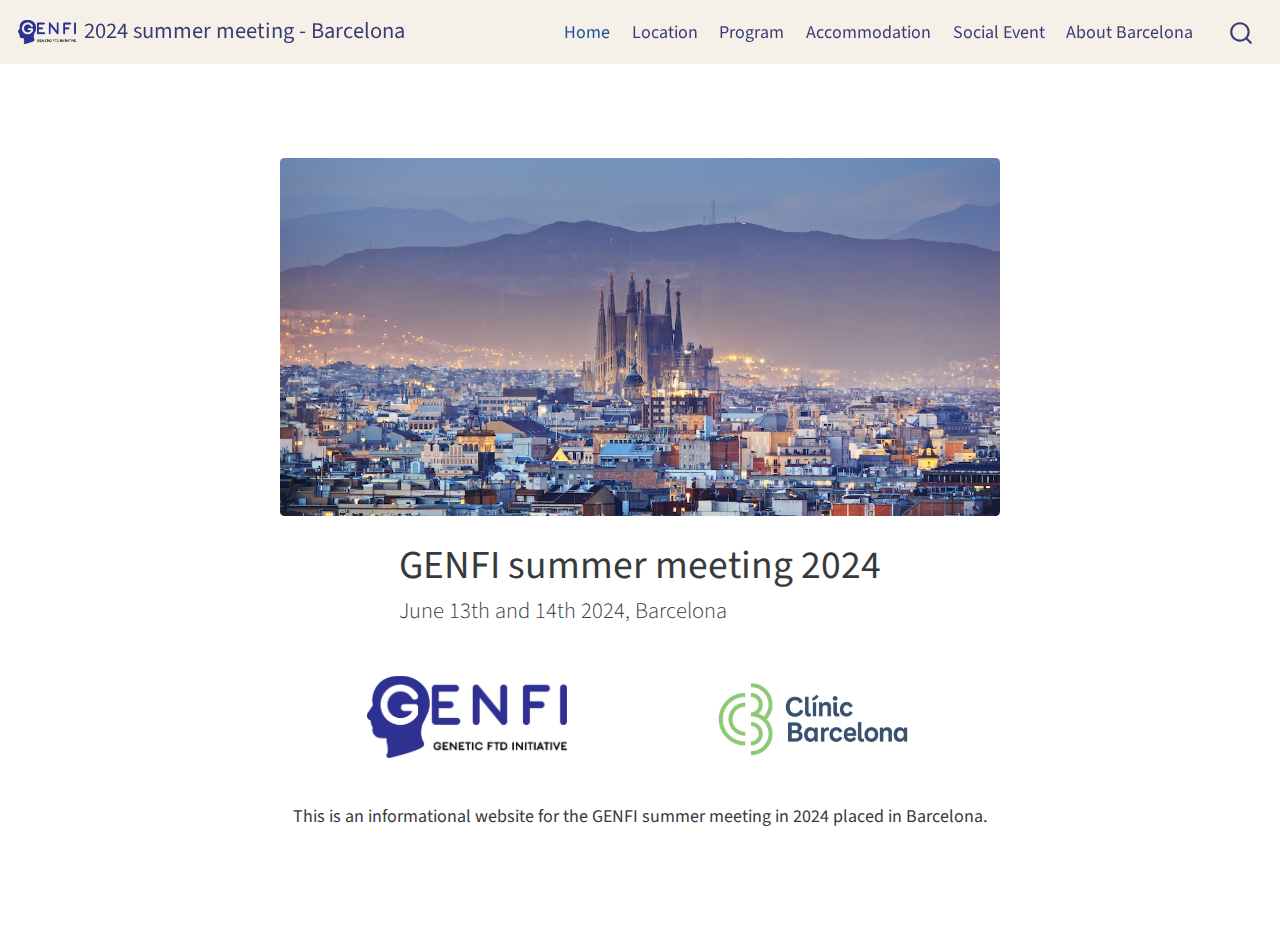
<file: docs/index.html>
<!DOCTYPE html>
<html xmlns="http://www.w3.org/1999/xhtml" lang="en" xml:lang="en"><head>

<meta charset="utf-8">
<meta name="generator" content="quarto-1.2.280">

<meta name="viewport" content="width=device-width, initial-scale=1.0, user-scalable=yes">


<title>2024 summer meeting - Barcelona - GENFI summer meeting 2024</title>
<style>
code{white-space: pre-wrap;}
span.smallcaps{font-variant: small-caps;}
div.columns{display: flex; gap: min(4vw, 1.5em);}
div.column{flex: auto; overflow-x: auto;}
div.hanging-indent{margin-left: 1.5em; text-indent: -1.5em;}
ul.task-list{list-style: none;}
ul.task-list li input[type="checkbox"] {
  width: 0.8em;
  margin: 0 0.8em 0.2em -1.6em;
  vertical-align: middle;
}
</style>


<script src="site_libs/quarto-nav/quarto-nav.js"></script>
<script src="site_libs/clipboard/clipboard.min.js"></script>
<script src="site_libs/quarto-search/autocomplete.umd.js"></script>
<script src="site_libs/quarto-search/fuse.min.js"></script>
<script src="site_libs/quarto-search/quarto-search.js"></script>
<meta name="quarto:offset" content="./">
<script src="site_libs/quarto-html/quarto.js"></script>
<script src="site_libs/quarto-html/popper.min.js"></script>
<script src="site_libs/quarto-html/tippy.umd.min.js"></script>
<link href="site_libs/quarto-html/tippy.css" rel="stylesheet">
<link href="site_libs/quarto-html/quarto-syntax-highlighting.css" rel="stylesheet" id="quarto-text-highlighting-styles">
<script src="site_libs/bootstrap/bootstrap.min.js"></script>
<link href="site_libs/bootstrap/bootstrap-icons.css" rel="stylesheet">
<link href="site_libs/bootstrap/bootstrap.min.css" rel="stylesheet" id="quarto-bootstrap" data-mode="light">
<script id="quarto-search-options" type="application/json">{
  "location": "navbar",
  "copy-button": false,
  "collapse-after": 3,
  "panel-placement": "end",
  "type": "overlay",
  "limit": 20,
  "language": {
    "search-no-results-text": "No results",
    "search-matching-documents-text": "matching documents",
    "search-copy-link-title": "Copy link to search",
    "search-hide-matches-text": "Hide additional matches",
    "search-more-match-text": "more match in this document",
    "search-more-matches-text": "more matches in this document",
    "search-clear-button-title": "Clear",
    "search-detached-cancel-button-title": "Cancel",
    "search-submit-button-title": "Submit"
  }
}</script>


<link rel="stylesheet" href="styles.css">
</head>

<body class="nav-fixed fullcontent">

<div id="quarto-search-results"></div>
  <header id="quarto-header" class="headroom fixed-top">
    <nav class="navbar navbar-expand-lg navbar-dark ">
      <div class="navbar-container container-fluid">
      <div class="navbar-brand-container">
    <a href="https://www.genfi.org/" class="navbar-brand navbar-brand-logo">
    <img src="./genfi_logo.png" alt="" class="navbar-logo">
    </a>
    <a class="navbar-brand" href="https://www.genfi.org/">
    <span class="navbar-title">2024 summer meeting - Barcelona</span>
    </a>
  </div>
          <button class="navbar-toggler" type="button" data-bs-toggle="collapse" data-bs-target="#navbarCollapse" aria-controls="navbarCollapse" aria-expanded="false" aria-label="Toggle navigation" onclick="if (window.quartoToggleHeadroom) { window.quartoToggleHeadroom(); }">
  <span class="navbar-toggler-icon"></span>
</button>
          <div class="collapse navbar-collapse" id="navbarCollapse">
            <ul class="navbar-nav navbar-nav-scroll ms-auto">
  <li class="nav-item">
    <a class="nav-link active" href="./index.html" aria-current="page">
 <span class="menu-text">Home</span></a>
  </li>  
  <li class="nav-item">
    <a class="nav-link" href="./about.html">
 <span class="menu-text">Location</span></a>
  </li>  
  <li class="nav-item">
    <a class="nav-link" href="./program.html">
 <span class="menu-text">Program</span></a>
  </li>  
  <li class="nav-item">
    <a class="nav-link" href="./accommodation.html">
 <span class="menu-text">Accommodation</span></a>
  </li>  
  <li class="nav-item">
    <a class="nav-link" href="./social event.html">
 <span class="menu-text">Social Event</span></a>
  </li>  
  <li class="nav-item">
    <a class="nav-link" href="./about barcelona.html">
 <span class="menu-text">About Barcelona</span></a>
  </li>  
</ul>
              <div id="quarto-search" class="" title="Search"></div>
          </div> <!-- /navcollapse -->
      </div> <!-- /container-fluid -->
    </nav>
</header>
<!-- content -->
<div id="quarto-content" class="quarto-container page-columns page-rows-contents page-layout-article page-navbar">
<!-- sidebar -->
<!-- margin-sidebar -->
    
<!-- main -->
<div class="quarto-about-jolla">
  <img src="bcn_landscape.jpg" class="about-image
  rounded " style="width: 40em;">
 <header id="title-block-header" class="quarto-title-block default">
<div class="quarto-title">
<h1 class="title">GENFI summer meeting 2024</h1>
<p class="subtitle lead">June 13th and 14th 2024, Barcelona</p>
</div>
<div class="quarto-title-meta">
  </div>
</header><main class="content" id="quarto-document-content">
<div class="quarto-layout-panel">
<div class="quarto-layout-row quarto-layout-valign-top">
<div class="quarto-figure quarto-figure-center" style="flex-basis: 50.0%;justify-content: center;">
<figure class="figure">
<p><a href="https://www.genfi.org/"><img src="genfi_logo.png" class="img-fluid figure-img" width="200"></a></p>
</figure>
</div>
<div class="quarto-figure quarto-figure-center" style="flex-basis: 50.0%;justify-content: center;">
<figure class="figure">
<p><a href="https://www.clinicbarcelona.org/"><img src="clinic_logo.jpg" class="img-fluid figure-img" width="200"></a></p>
</figure>
</div>
</div>
</div>
<p>This is an informational website for the GENFI summer meeting in 2024 placed in Barcelona.</p>


</main>  
</div>
 <!-- /main -->
<script id="quarto-html-after-body" type="application/javascript">
window.document.addEventListener("DOMContentLoaded", function (event) {
  const toggleBodyColorMode = (bsSheetEl) => {
    const mode = bsSheetEl.getAttribute("data-mode");
    const bodyEl = window.document.querySelector("body");
    if (mode === "dark") {
      bodyEl.classList.add("quarto-dark");
      bodyEl.classList.remove("quarto-light");
    } else {
      bodyEl.classList.add("quarto-light");
      bodyEl.classList.remove("quarto-dark");
    }
  }
  const toggleBodyColorPrimary = () => {
    const bsSheetEl = window.document.querySelector("link#quarto-bootstrap");
    if (bsSheetEl) {
      toggleBodyColorMode(bsSheetEl);
    }
  }
  toggleBodyColorPrimary();  
  const clipboard = new window.ClipboardJS('.code-copy-button', {
    target: function(trigger) {
      return trigger.previousElementSibling;
    }
  });
  clipboard.on('success', function(e) {
    // button target
    const button = e.trigger;
    // don't keep focus
    button.blur();
    // flash "checked"
    button.classList.add('code-copy-button-checked');
    var currentTitle = button.getAttribute("title");
    button.setAttribute("title", "Copied!");
    let tooltip;
    if (window.bootstrap) {
      button.setAttribute("data-bs-toggle", "tooltip");
      button.setAttribute("data-bs-placement", "left");
      button.setAttribute("data-bs-title", "Copied!");
      tooltip = new bootstrap.Tooltip(button, 
        { trigger: "manual", 
          customClass: "code-copy-button-tooltip",
          offset: [0, -8]});
      tooltip.show();    
    }
    setTimeout(function() {
      if (tooltip) {
        tooltip.hide();
        button.removeAttribute("data-bs-title");
        button.removeAttribute("data-bs-toggle");
        button.removeAttribute("data-bs-placement");
      }
      button.setAttribute("title", currentTitle);
      button.classList.remove('code-copy-button-checked');
    }, 1000);
    // clear code selection
    e.clearSelection();
  });
  function tippyHover(el, contentFn) {
    const config = {
      allowHTML: true,
      content: contentFn,
      maxWidth: 500,
      delay: 100,
      arrow: false,
      appendTo: function(el) {
          return el.parentElement;
      },
      interactive: true,
      interactiveBorder: 10,
      theme: 'quarto',
      placement: 'bottom-start'
    };
    window.tippy(el, config); 
  }
  const noterefs = window.document.querySelectorAll('a[role="doc-noteref"]');
  for (var i=0; i<noterefs.length; i++) {
    const ref = noterefs[i];
    tippyHover(ref, function() {
      // use id or data attribute instead here
      let href = ref.getAttribute('data-footnote-href') || ref.getAttribute('href');
      try { href = new URL(href).hash; } catch {}
      const id = href.replace(/^#\/?/, "");
      const note = window.document.getElementById(id);
      return note.innerHTML;
    });
  }
  const findCites = (el) => {
    const parentEl = el.parentElement;
    if (parentEl) {
      const cites = parentEl.dataset.cites;
      if (cites) {
        return {
          el,
          cites: cites.split(' ')
        };
      } else {
        return findCites(el.parentElement)
      }
    } else {
      return undefined;
    }
  };
  var bibliorefs = window.document.querySelectorAll('a[role="doc-biblioref"]');
  for (var i=0; i<bibliorefs.length; i++) {
    const ref = bibliorefs[i];
    const citeInfo = findCites(ref);
    if (citeInfo) {
      tippyHover(citeInfo.el, function() {
        var popup = window.document.createElement('div');
        citeInfo.cites.forEach(function(cite) {
          var citeDiv = window.document.createElement('div');
          citeDiv.classList.add('hanging-indent');
          citeDiv.classList.add('csl-entry');
          var biblioDiv = window.document.getElementById('ref-' + cite);
          if (biblioDiv) {
            citeDiv.innerHTML = biblioDiv.innerHTML;
          }
          popup.appendChild(citeDiv);
        });
        return popup.innerHTML;
      });
    }
  }
});
</script>
</div> <!-- /content -->



</body></html>
</file>
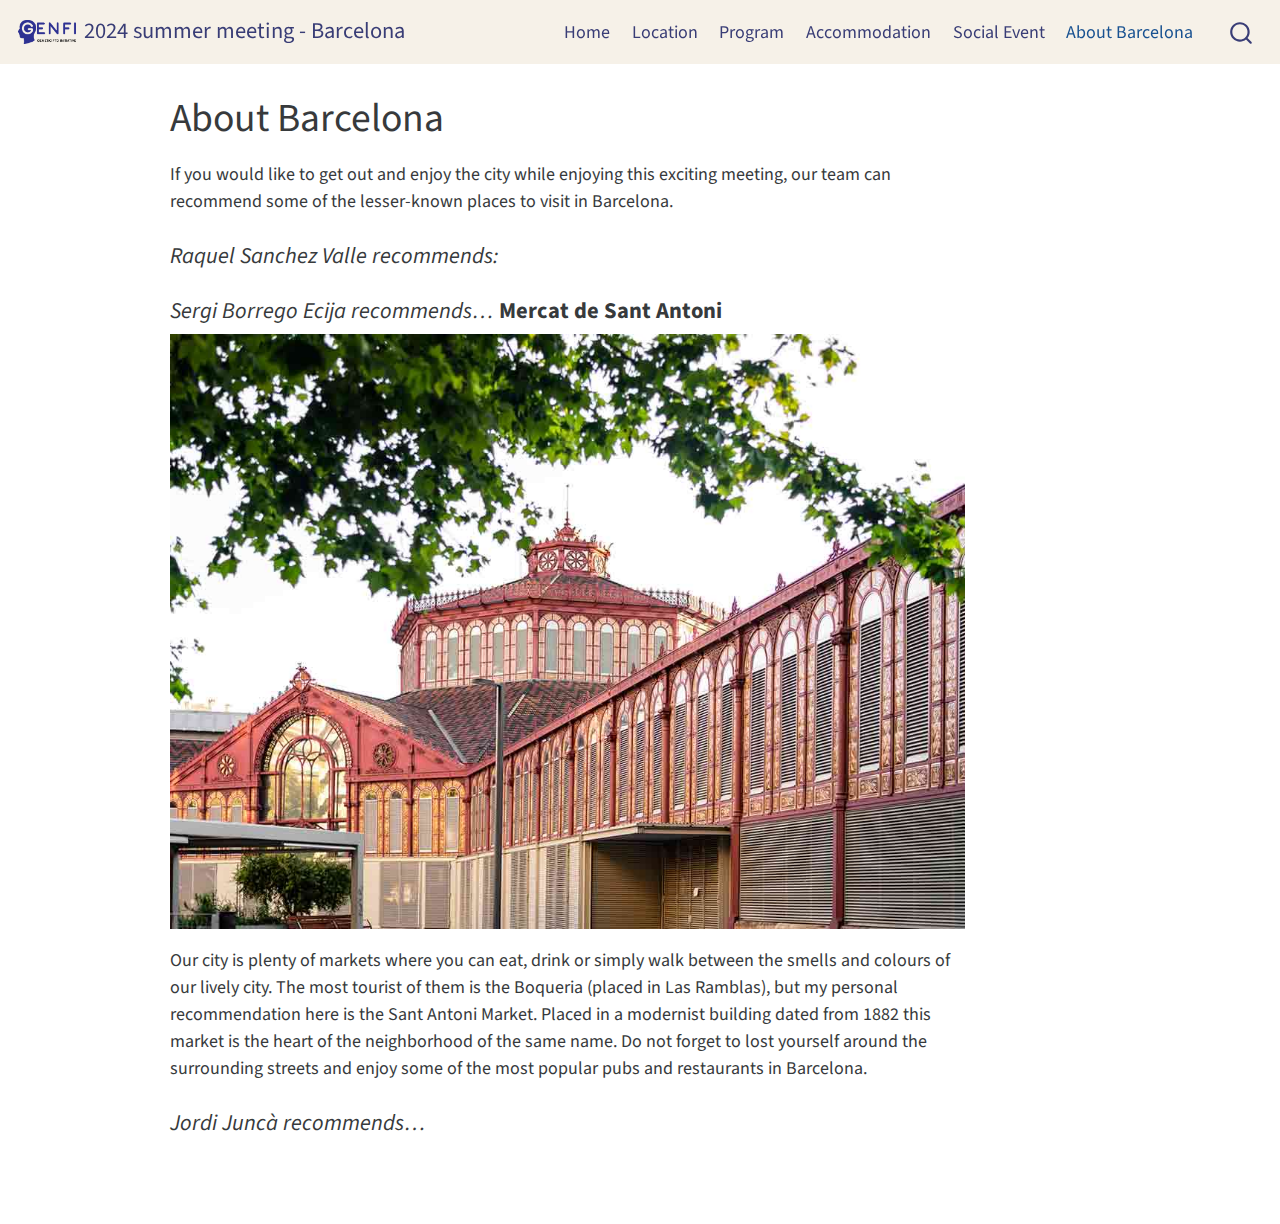
<file: docs/about barcelona.html>
<!DOCTYPE html>
<html xmlns="http://www.w3.org/1999/xhtml" lang="en" xml:lang="en"><head>

<meta charset="utf-8">
<meta name="generator" content="quarto-1.2.280">

<meta name="viewport" content="width=device-width, initial-scale=1.0, user-scalable=yes">


<title>2024 summer meeting - Barcelona - About Barcelona</title>
<style>
code{white-space: pre-wrap;}
span.smallcaps{font-variant: small-caps;}
div.columns{display: flex; gap: min(4vw, 1.5em);}
div.column{flex: auto; overflow-x: auto;}
div.hanging-indent{margin-left: 1.5em; text-indent: -1.5em;}
ul.task-list{list-style: none;}
ul.task-list li input[type="checkbox"] {
  width: 0.8em;
  margin: 0 0.8em 0.2em -1.6em;
  vertical-align: middle;
}
</style>


<script src="site_libs/quarto-nav/quarto-nav.js"></script>
<script src="site_libs/clipboard/clipboard.min.js"></script>
<script src="site_libs/quarto-search/autocomplete.umd.js"></script>
<script src="site_libs/quarto-search/fuse.min.js"></script>
<script src="site_libs/quarto-search/quarto-search.js"></script>
<meta name="quarto:offset" content="./">
<script src="site_libs/quarto-html/quarto.js"></script>
<script src="site_libs/quarto-html/popper.min.js"></script>
<script src="site_libs/quarto-html/tippy.umd.min.js"></script>
<script src="site_libs/quarto-html/anchor.min.js"></script>
<link href="site_libs/quarto-html/tippy.css" rel="stylesheet">
<link href="site_libs/quarto-html/quarto-syntax-highlighting.css" rel="stylesheet" id="quarto-text-highlighting-styles">
<script src="site_libs/bootstrap/bootstrap.min.js"></script>
<link href="site_libs/bootstrap/bootstrap-icons.css" rel="stylesheet">
<link href="site_libs/bootstrap/bootstrap.min.css" rel="stylesheet" id="quarto-bootstrap" data-mode="light">
<script id="quarto-search-options" type="application/json">{
  "location": "navbar",
  "copy-button": false,
  "collapse-after": 3,
  "panel-placement": "end",
  "type": "overlay",
  "limit": 20,
  "language": {
    "search-no-results-text": "No results",
    "search-matching-documents-text": "matching documents",
    "search-copy-link-title": "Copy link to search",
    "search-hide-matches-text": "Hide additional matches",
    "search-more-match-text": "more match in this document",
    "search-more-matches-text": "more matches in this document",
    "search-clear-button-title": "Clear",
    "search-detached-cancel-button-title": "Cancel",
    "search-submit-button-title": "Submit"
  }
}</script>


<link rel="stylesheet" href="styles.css">
</head>

<body class="nav-fixed">

<div id="quarto-search-results"></div>
  <header id="quarto-header" class="headroom fixed-top">
    <nav class="navbar navbar-expand-lg navbar-dark ">
      <div class="navbar-container container-fluid">
      <div class="navbar-brand-container">
    <a href="https://www.genfi.org/" class="navbar-brand navbar-brand-logo">
    <img src="./genfi_logo.png" alt="" class="navbar-logo">
    </a>
    <a class="navbar-brand" href="https://www.genfi.org/">
    <span class="navbar-title">2024 summer meeting - Barcelona</span>
    </a>
  </div>
          <button class="navbar-toggler" type="button" data-bs-toggle="collapse" data-bs-target="#navbarCollapse" aria-controls="navbarCollapse" aria-expanded="false" aria-label="Toggle navigation" onclick="if (window.quartoToggleHeadroom) { window.quartoToggleHeadroom(); }">
  <span class="navbar-toggler-icon"></span>
</button>
          <div class="collapse navbar-collapse" id="navbarCollapse">
            <ul class="navbar-nav navbar-nav-scroll ms-auto">
  <li class="nav-item">
    <a class="nav-link" href="./index.html">
 <span class="menu-text">Home</span></a>
  </li>  
  <li class="nav-item">
    <a class="nav-link" href="./about.html">
 <span class="menu-text">Location</span></a>
  </li>  
  <li class="nav-item">
    <a class="nav-link" href="./program.html">
 <span class="menu-text">Program</span></a>
  </li>  
  <li class="nav-item">
    <a class="nav-link" href="./accommodation.html">
 <span class="menu-text">Accommodation</span></a>
  </li>  
  <li class="nav-item">
    <a class="nav-link" href="./social event.html">
 <span class="menu-text">Social Event</span></a>
  </li>  
  <li class="nav-item">
    <a class="nav-link active" href="./about barcelona.html" aria-current="page">
 <span class="menu-text">About Barcelona</span></a>
  </li>  
</ul>
              <div id="quarto-search" class="" title="Search"></div>
          </div> <!-- /navcollapse -->
      </div> <!-- /container-fluid -->
    </nav>
</header>
<!-- content -->
<div id="quarto-content" class="quarto-container page-columns page-rows-contents page-layout-article page-navbar">
<!-- sidebar -->
<!-- margin-sidebar -->
    <div id="quarto-margin-sidebar" class="sidebar margin-sidebar">
        
    </div>
<!-- main -->
<main class="content" id="quarto-document-content">

<header id="title-block-header" class="quarto-title-block default">
<div class="quarto-title">
<h1 class="title">About Barcelona</h1>
</div>



<div class="quarto-title-meta">

    
  
    
  </div>
  

</header>

<p>If you would like to get out and enjoy the city while enjoying this exciting meeting, our team can recommend some of the lesser-known places to visit in Barcelona.</p>
<section id="raquel-sanchez-valle-recommends" class="level4">
<h4 class="anchored" data-anchor-id="raquel-sanchez-valle-recommends"><em>Raquel Sanchez Valle recommends:</em></h4>
</section>
<section id="sergi-borrego-ecija-recommends-mercat-de-sant-antoni" class="level4">
<h4 class="anchored" data-anchor-id="sergi-borrego-ecija-recommends-mercat-de-sant-antoni"><em>Sergi Borrego Ecija recommends… </em> <strong>Mercat de Sant Antoni</strong></h4>
<p><img src="antoni.jpeg" class="img-fluid"></p>
<p>Our city is plenty of markets where you can eat, drink or simply walk between the smells and colours of our lively city. The most tourist of them is the Boqueria (placed in Las Ramblas), but my personal recommendation here is the Sant Antoni Market. Placed in a modernist building dated from 1882 this market is the heart of the neighborhood of the same name. Do not forget to lost yourself around the surrounding streets and enjoy some of the most popular pubs and restaurants in Barcelona.</p>
</section>
<section id="jordi-juncà-recommends" class="level4">
<h4 class="anchored" data-anchor-id="jordi-juncà-recommends"><em>Jordi Juncà recommends…</em></h4>


</section>

</main> <!-- /main -->
<script id="quarto-html-after-body" type="application/javascript">
window.document.addEventListener("DOMContentLoaded", function (event) {
  const toggleBodyColorMode = (bsSheetEl) => {
    const mode = bsSheetEl.getAttribute("data-mode");
    const bodyEl = window.document.querySelector("body");
    if (mode === "dark") {
      bodyEl.classList.add("quarto-dark");
      bodyEl.classList.remove("quarto-light");
    } else {
      bodyEl.classList.add("quarto-light");
      bodyEl.classList.remove("quarto-dark");
    }
  }
  const toggleBodyColorPrimary = () => {
    const bsSheetEl = window.document.querySelector("link#quarto-bootstrap");
    if (bsSheetEl) {
      toggleBodyColorMode(bsSheetEl);
    }
  }
  toggleBodyColorPrimary();  
  const icon = "";
  const anchorJS = new window.AnchorJS();
  anchorJS.options = {
    placement: 'right',
    icon: icon
  };
  anchorJS.add('.anchored');
  const clipboard = new window.ClipboardJS('.code-copy-button', {
    target: function(trigger) {
      return trigger.previousElementSibling;
    }
  });
  clipboard.on('success', function(e) {
    // button target
    const button = e.trigger;
    // don't keep focus
    button.blur();
    // flash "checked"
    button.classList.add('code-copy-button-checked');
    var currentTitle = button.getAttribute("title");
    button.setAttribute("title", "Copied!");
    let tooltip;
    if (window.bootstrap) {
      button.setAttribute("data-bs-toggle", "tooltip");
      button.setAttribute("data-bs-placement", "left");
      button.setAttribute("data-bs-title", "Copied!");
      tooltip = new bootstrap.Tooltip(button, 
        { trigger: "manual", 
          customClass: "code-copy-button-tooltip",
          offset: [0, -8]});
      tooltip.show();    
    }
    setTimeout(function() {
      if (tooltip) {
        tooltip.hide();
        button.removeAttribute("data-bs-title");
        button.removeAttribute("data-bs-toggle");
        button.removeAttribute("data-bs-placement");
      }
      button.setAttribute("title", currentTitle);
      button.classList.remove('code-copy-button-checked');
    }, 1000);
    // clear code selection
    e.clearSelection();
  });
  function tippyHover(el, contentFn) {
    const config = {
      allowHTML: true,
      content: contentFn,
      maxWidth: 500,
      delay: 100,
      arrow: false,
      appendTo: function(el) {
          return el.parentElement;
      },
      interactive: true,
      interactiveBorder: 10,
      theme: 'quarto',
      placement: 'bottom-start'
    };
    window.tippy(el, config); 
  }
  const noterefs = window.document.querySelectorAll('a[role="doc-noteref"]');
  for (var i=0; i<noterefs.length; i++) {
    const ref = noterefs[i];
    tippyHover(ref, function() {
      // use id or data attribute instead here
      let href = ref.getAttribute('data-footnote-href') || ref.getAttribute('href');
      try { href = new URL(href).hash; } catch {}
      const id = href.replace(/^#\/?/, "");
      const note = window.document.getElementById(id);
      return note.innerHTML;
    });
  }
  const findCites = (el) => {
    const parentEl = el.parentElement;
    if (parentEl) {
      const cites = parentEl.dataset.cites;
      if (cites) {
        return {
          el,
          cites: cites.split(' ')
        };
      } else {
        return findCites(el.parentElement)
      }
    } else {
      return undefined;
    }
  };
  var bibliorefs = window.document.querySelectorAll('a[role="doc-biblioref"]');
  for (var i=0; i<bibliorefs.length; i++) {
    const ref = bibliorefs[i];
    const citeInfo = findCites(ref);
    if (citeInfo) {
      tippyHover(citeInfo.el, function() {
        var popup = window.document.createElement('div');
        citeInfo.cites.forEach(function(cite) {
          var citeDiv = window.document.createElement('div');
          citeDiv.classList.add('hanging-indent');
          citeDiv.classList.add('csl-entry');
          var biblioDiv = window.document.getElementById('ref-' + cite);
          if (biblioDiv) {
            citeDiv.innerHTML = biblioDiv.innerHTML;
          }
          popup.appendChild(citeDiv);
        });
        return popup.innerHTML;
      });
    }
  }
});
</script>
</div> <!-- /content -->



</body></html>
</file>
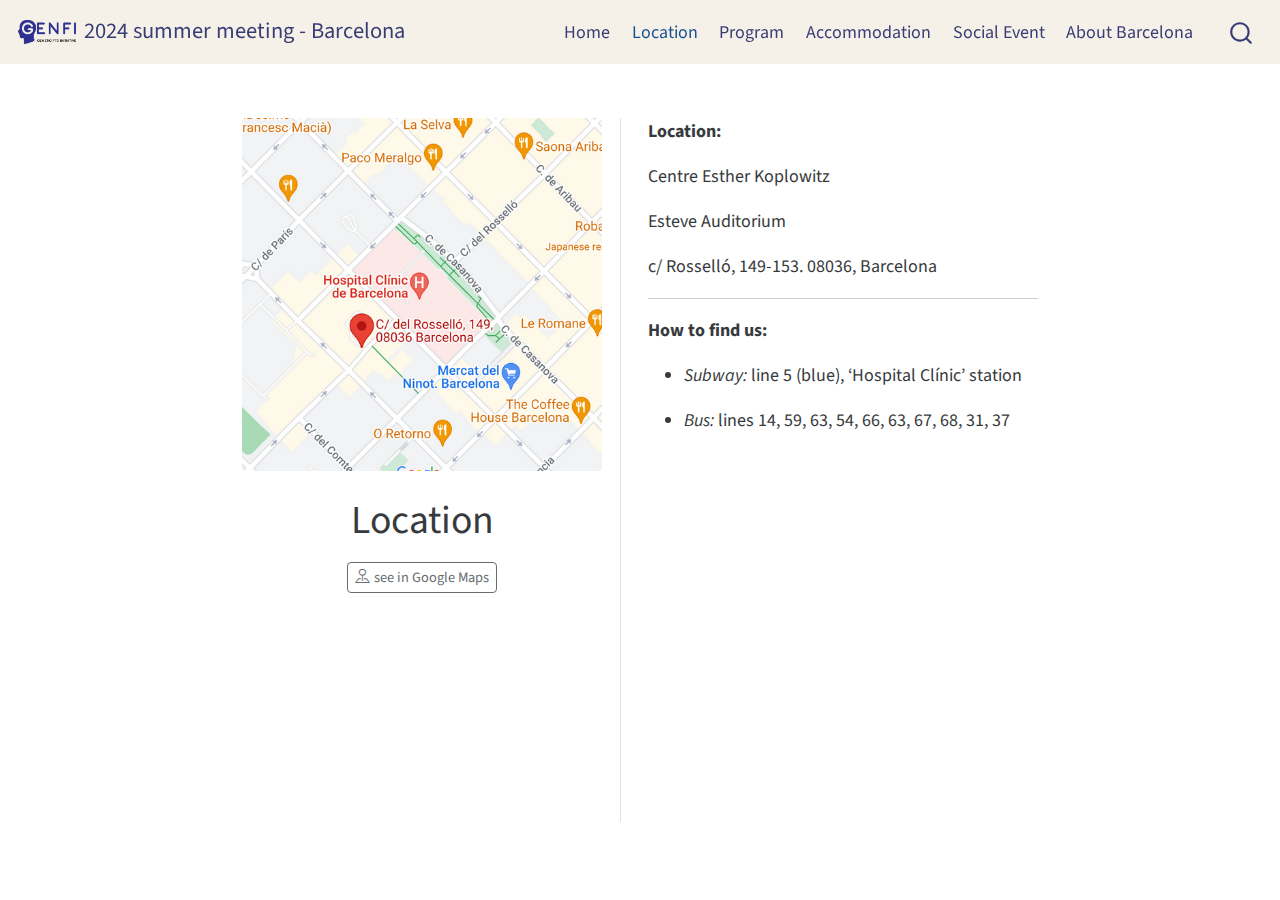
<file: docs/about.html>
<!DOCTYPE html>
<html xmlns="http://www.w3.org/1999/xhtml" lang="en" xml:lang="en"><head>

<meta charset="utf-8">
<meta name="generator" content="quarto-1.2.280">

<meta name="viewport" content="width=device-width, initial-scale=1.0, user-scalable=yes">


<title>2024 summer meeting - Barcelona - Location</title>
<style>
code{white-space: pre-wrap;}
span.smallcaps{font-variant: small-caps;}
div.columns{display: flex; gap: min(4vw, 1.5em);}
div.column{flex: auto; overflow-x: auto;}
div.hanging-indent{margin-left: 1.5em; text-indent: -1.5em;}
ul.task-list{list-style: none;}
ul.task-list li input[type="checkbox"] {
  width: 0.8em;
  margin: 0 0.8em 0.2em -1.6em;
  vertical-align: middle;
}
</style>


<script src="site_libs/quarto-nav/quarto-nav.js"></script>
<script src="site_libs/clipboard/clipboard.min.js"></script>
<script src="site_libs/quarto-search/autocomplete.umd.js"></script>
<script src="site_libs/quarto-search/fuse.min.js"></script>
<script src="site_libs/quarto-search/quarto-search.js"></script>
<meta name="quarto:offset" content="./">
<script src="site_libs/quarto-html/quarto.js"></script>
<script src="site_libs/quarto-html/popper.min.js"></script>
<script src="site_libs/quarto-html/tippy.umd.min.js"></script>
<link href="site_libs/quarto-html/tippy.css" rel="stylesheet">
<link href="site_libs/quarto-html/quarto-syntax-highlighting.css" rel="stylesheet" id="quarto-text-highlighting-styles">
<script src="site_libs/bootstrap/bootstrap.min.js"></script>
<link href="site_libs/bootstrap/bootstrap-icons.css" rel="stylesheet">
<link href="site_libs/bootstrap/bootstrap.min.css" rel="stylesheet" id="quarto-bootstrap" data-mode="light">
<script id="quarto-search-options" type="application/json">{
  "location": "navbar",
  "copy-button": false,
  "collapse-after": 3,
  "panel-placement": "end",
  "type": "overlay",
  "limit": 20,
  "language": {
    "search-no-results-text": "No results",
    "search-matching-documents-text": "matching documents",
    "search-copy-link-title": "Copy link to search",
    "search-hide-matches-text": "Hide additional matches",
    "search-more-match-text": "more match in this document",
    "search-more-matches-text": "more matches in this document",
    "search-clear-button-title": "Clear",
    "search-detached-cancel-button-title": "Cancel",
    "search-submit-button-title": "Submit"
  }
}</script>


<link rel="stylesheet" href="styles.css">
</head>

<body class="nav-fixed fullcontent">

<div id="quarto-search-results"></div>
  <header id="quarto-header" class="headroom fixed-top">
    <nav class="navbar navbar-expand-lg navbar-dark ">
      <div class="navbar-container container-fluid">
      <div class="navbar-brand-container">
    <a href="https://www.genfi.org/" class="navbar-brand navbar-brand-logo">
    <img src="./genfi_logo.png" alt="" class="navbar-logo">
    </a>
    <a class="navbar-brand" href="https://www.genfi.org/">
    <span class="navbar-title">2024 summer meeting - Barcelona</span>
    </a>
  </div>
          <button class="navbar-toggler" type="button" data-bs-toggle="collapse" data-bs-target="#navbarCollapse" aria-controls="navbarCollapse" aria-expanded="false" aria-label="Toggle navigation" onclick="if (window.quartoToggleHeadroom) { window.quartoToggleHeadroom(); }">
  <span class="navbar-toggler-icon"></span>
</button>
          <div class="collapse navbar-collapse" id="navbarCollapse">
            <ul class="navbar-nav navbar-nav-scroll ms-auto">
  <li class="nav-item">
    <a class="nav-link" href="./index.html">
 <span class="menu-text">Home</span></a>
  </li>  
  <li class="nav-item">
    <a class="nav-link active" href="./about.html" aria-current="page">
 <span class="menu-text">Location</span></a>
  </li>  
  <li class="nav-item">
    <a class="nav-link" href="./program.html">
 <span class="menu-text">Program</span></a>
  </li>  
  <li class="nav-item">
    <a class="nav-link" href="./accommodation.html">
 <span class="menu-text">Accommodation</span></a>
  </li>  
  <li class="nav-item">
    <a class="nav-link" href="./social event.html">
 <span class="menu-text">Social Event</span></a>
  </li>  
  <li class="nav-item">
    <a class="nav-link" href="./about barcelona.html">
 <span class="menu-text">About Barcelona</span></a>
  </li>  
</ul>
              <div id="quarto-search" class="" title="Search"></div>
          </div> <!-- /navcollapse -->
      </div> <!-- /container-fluid -->
    </nav>
</header>
<!-- content -->
<div id="quarto-content" class="quarto-container page-columns page-rows-contents page-layout-article page-navbar">
<!-- sidebar -->
<!-- margin-sidebar -->
    
<!-- main -->
<div class="quarto-about-trestles">
  <div class="about-entity">
    <img src="map.png" class="about-image
  rounded " style="width: 20em;">
<header id="title-block-header" class="quarto-title-block default">
<div class="quarto-title">
<h1 class="title">Location</h1>
</div>
<div class="quarto-title-meta">
  </div>
</header>
    <div class="about-links">
  <a href="https://www.google.es/maps/place/Centre+Esther+Koplowitz/@41.3889194,2.1482118,17z/data=!3m1!4b1!4m6!3m5!1s0x12a4a28461d52191:0x95bb0dca9f0f7b41!8m2!3d41.3889154!4d2.1507867!16s%2Fg%2F11b6gjrssc?entry=ttu" class="about-link">
    <i class="bi bi-pin-map"></i>
     <span class="about-link-text">see in Google Maps</span>
  </a>
</div>
  </div>
  <div class="about-contents"><main class="content" id="quarto-document-content">
<p><strong>Location:</strong></p>
<p>Centre Esther Koplowitz</p>
<p>Esteve Auditorium</p>
<p>c/ Rosselló, 149-153. 08036, Barcelona</p>
<hr>
<p><strong>How to find us:</strong></p>
<ul>
<li><p><em>Subway:</em> line 5 (blue), ‘Hospital Clínic’ station</p></li>
<li><p><em>Bus:</em> lines 14, 59, 63, 54, 66, 63, 67, 68, 31, 37</p></li>
</ul>


</main></div>
</div>
 <!-- /main -->
<script id="quarto-html-after-body" type="application/javascript">
window.document.addEventListener("DOMContentLoaded", function (event) {
  const toggleBodyColorMode = (bsSheetEl) => {
    const mode = bsSheetEl.getAttribute("data-mode");
    const bodyEl = window.document.querySelector("body");
    if (mode === "dark") {
      bodyEl.classList.add("quarto-dark");
      bodyEl.classList.remove("quarto-light");
    } else {
      bodyEl.classList.add("quarto-light");
      bodyEl.classList.remove("quarto-dark");
    }
  }
  const toggleBodyColorPrimary = () => {
    const bsSheetEl = window.document.querySelector("link#quarto-bootstrap");
    if (bsSheetEl) {
      toggleBodyColorMode(bsSheetEl);
    }
  }
  toggleBodyColorPrimary();  
  const clipboard = new window.ClipboardJS('.code-copy-button', {
    target: function(trigger) {
      return trigger.previousElementSibling;
    }
  });
  clipboard.on('success', function(e) {
    // button target
    const button = e.trigger;
    // don't keep focus
    button.blur();
    // flash "checked"
    button.classList.add('code-copy-button-checked');
    var currentTitle = button.getAttribute("title");
    button.setAttribute("title", "Copied!");
    let tooltip;
    if (window.bootstrap) {
      button.setAttribute("data-bs-toggle", "tooltip");
      button.setAttribute("data-bs-placement", "left");
      button.setAttribute("data-bs-title", "Copied!");
      tooltip = new bootstrap.Tooltip(button, 
        { trigger: "manual", 
          customClass: "code-copy-button-tooltip",
          offset: [0, -8]});
      tooltip.show();    
    }
    setTimeout(function() {
      if (tooltip) {
        tooltip.hide();
        button.removeAttribute("data-bs-title");
        button.removeAttribute("data-bs-toggle");
        button.removeAttribute("data-bs-placement");
      }
      button.setAttribute("title", currentTitle);
      button.classList.remove('code-copy-button-checked');
    }, 1000);
    // clear code selection
    e.clearSelection();
  });
  function tippyHover(el, contentFn) {
    const config = {
      allowHTML: true,
      content: contentFn,
      maxWidth: 500,
      delay: 100,
      arrow: false,
      appendTo: function(el) {
          return el.parentElement;
      },
      interactive: true,
      interactiveBorder: 10,
      theme: 'quarto',
      placement: 'bottom-start'
    };
    window.tippy(el, config); 
  }
  const noterefs = window.document.querySelectorAll('a[role="doc-noteref"]');
  for (var i=0; i<noterefs.length; i++) {
    const ref = noterefs[i];
    tippyHover(ref, function() {
      // use id or data attribute instead here
      let href = ref.getAttribute('data-footnote-href') || ref.getAttribute('href');
      try { href = new URL(href).hash; } catch {}
      const id = href.replace(/^#\/?/, "");
      const note = window.document.getElementById(id);
      return note.innerHTML;
    });
  }
  const findCites = (el) => {
    const parentEl = el.parentElement;
    if (parentEl) {
      const cites = parentEl.dataset.cites;
      if (cites) {
        return {
          el,
          cites: cites.split(' ')
        };
      } else {
        return findCites(el.parentElement)
      }
    } else {
      return undefined;
    }
  };
  var bibliorefs = window.document.querySelectorAll('a[role="doc-biblioref"]');
  for (var i=0; i<bibliorefs.length; i++) {
    const ref = bibliorefs[i];
    const citeInfo = findCites(ref);
    if (citeInfo) {
      tippyHover(citeInfo.el, function() {
        var popup = window.document.createElement('div');
        citeInfo.cites.forEach(function(cite) {
          var citeDiv = window.document.createElement('div');
          citeDiv.classList.add('hanging-indent');
          citeDiv.classList.add('csl-entry');
          var biblioDiv = window.document.getElementById('ref-' + cite);
          if (biblioDiv) {
            citeDiv.innerHTML = biblioDiv.innerHTML;
          }
          popup.appendChild(citeDiv);
        });
        return popup.innerHTML;
      });
    }
  }
});
</script>
</div> <!-- /content -->



</body></html>
</file>
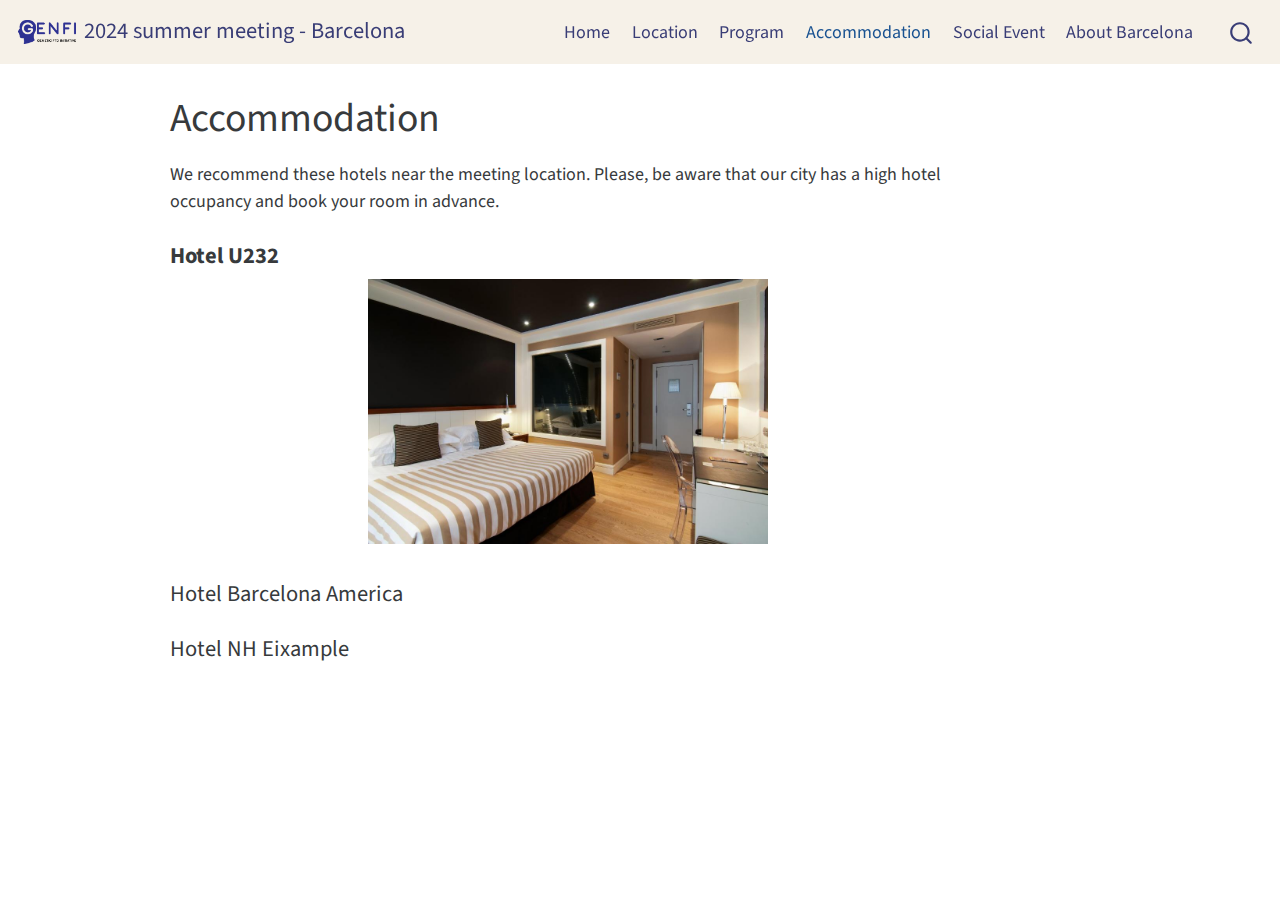
<file: docs/accommodation.html>
<!DOCTYPE html>
<html xmlns="http://www.w3.org/1999/xhtml" lang="en" xml:lang="en"><head>

<meta charset="utf-8">
<meta name="generator" content="quarto-1.2.280">

<meta name="viewport" content="width=device-width, initial-scale=1.0, user-scalable=yes">


<title>2024 summer meeting - Barcelona - Accommodation</title>
<style>
code{white-space: pre-wrap;}
span.smallcaps{font-variant: small-caps;}
div.columns{display: flex; gap: min(4vw, 1.5em);}
div.column{flex: auto; overflow-x: auto;}
div.hanging-indent{margin-left: 1.5em; text-indent: -1.5em;}
ul.task-list{list-style: none;}
ul.task-list li input[type="checkbox"] {
  width: 0.8em;
  margin: 0 0.8em 0.2em -1.6em;
  vertical-align: middle;
}
</style>


<script src="site_libs/quarto-nav/quarto-nav.js"></script>
<script src="site_libs/clipboard/clipboard.min.js"></script>
<script src="site_libs/quarto-search/autocomplete.umd.js"></script>
<script src="site_libs/quarto-search/fuse.min.js"></script>
<script src="site_libs/quarto-search/quarto-search.js"></script>
<meta name="quarto:offset" content="./">
<script src="site_libs/quarto-html/quarto.js"></script>
<script src="site_libs/quarto-html/popper.min.js"></script>
<script src="site_libs/quarto-html/tippy.umd.min.js"></script>
<script src="site_libs/quarto-html/anchor.min.js"></script>
<link href="site_libs/quarto-html/tippy.css" rel="stylesheet">
<link href="site_libs/quarto-html/quarto-syntax-highlighting.css" rel="stylesheet" id="quarto-text-highlighting-styles">
<script src="site_libs/bootstrap/bootstrap.min.js"></script>
<link href="site_libs/bootstrap/bootstrap-icons.css" rel="stylesheet">
<link href="site_libs/bootstrap/bootstrap.min.css" rel="stylesheet" id="quarto-bootstrap" data-mode="light">
<script id="quarto-search-options" type="application/json">{
  "location": "navbar",
  "copy-button": false,
  "collapse-after": 3,
  "panel-placement": "end",
  "type": "overlay",
  "limit": 20,
  "language": {
    "search-no-results-text": "No results",
    "search-matching-documents-text": "matching documents",
    "search-copy-link-title": "Copy link to search",
    "search-hide-matches-text": "Hide additional matches",
    "search-more-match-text": "more match in this document",
    "search-more-matches-text": "more matches in this document",
    "search-clear-button-title": "Clear",
    "search-detached-cancel-button-title": "Cancel",
    "search-submit-button-title": "Submit"
  }
}</script>


<link rel="stylesheet" href="styles.css">
</head>

<body class="nav-fixed">

<div id="quarto-search-results"></div>
  <header id="quarto-header" class="headroom fixed-top">
    <nav class="navbar navbar-expand-lg navbar-dark ">
      <div class="navbar-container container-fluid">
      <div class="navbar-brand-container">
    <a href="https://www.genfi.org/" class="navbar-brand navbar-brand-logo">
    <img src="./genfi_logo.png" alt="" class="navbar-logo">
    </a>
    <a class="navbar-brand" href="https://www.genfi.org/">
    <span class="navbar-title">2024 summer meeting - Barcelona</span>
    </a>
  </div>
          <button class="navbar-toggler" type="button" data-bs-toggle="collapse" data-bs-target="#navbarCollapse" aria-controls="navbarCollapse" aria-expanded="false" aria-label="Toggle navigation" onclick="if (window.quartoToggleHeadroom) { window.quartoToggleHeadroom(); }">
  <span class="navbar-toggler-icon"></span>
</button>
          <div class="collapse navbar-collapse" id="navbarCollapse">
            <ul class="navbar-nav navbar-nav-scroll ms-auto">
  <li class="nav-item">
    <a class="nav-link" href="./index.html">
 <span class="menu-text">Home</span></a>
  </li>  
  <li class="nav-item">
    <a class="nav-link" href="./about.html">
 <span class="menu-text">Location</span></a>
  </li>  
  <li class="nav-item">
    <a class="nav-link" href="./program.html">
 <span class="menu-text">Program</span></a>
  </li>  
  <li class="nav-item">
    <a class="nav-link active" href="./accommodation.html" aria-current="page">
 <span class="menu-text">Accommodation</span></a>
  </li>  
  <li class="nav-item">
    <a class="nav-link" href="./social event.html">
 <span class="menu-text">Social Event</span></a>
  </li>  
  <li class="nav-item">
    <a class="nav-link" href="./about barcelona.html">
 <span class="menu-text">About Barcelona</span></a>
  </li>  
</ul>
              <div id="quarto-search" class="" title="Search"></div>
          </div> <!-- /navcollapse -->
      </div> <!-- /container-fluid -->
    </nav>
</header>
<!-- content -->
<div id="quarto-content" class="quarto-container page-columns page-rows-contents page-layout-article page-navbar">
<!-- sidebar -->
<!-- margin-sidebar -->
    <div id="quarto-margin-sidebar" class="sidebar margin-sidebar">
        
    </div>
<!-- main -->
<main class="content" id="quarto-document-content">

<header id="title-block-header" class="quarto-title-block default">
<div class="quarto-title">
<h1 class="title">Accommodation</h1>
</div>



<div class="quarto-title-meta">

    
  
    
  </div>
  

</header>

<p>We recommend these hotels near the meeting location. Please, be aware that our city has a high hotel occupancy and book your room in advance.</p>
<section id="hotel-u232" class="level4">
<h4 class="anchored" data-anchor-id="hotel-u232"><strong>Hotel U232</strong></h4>
<div class="quarto-figure quarto-figure-center">
<figure class="figure">
<p><a href="https://www.u232hotel.com/es"><img src="hu2323.jpg" class="img-fluid figure-img" width="400"></a></p>
</figure>
</div>
</section>
<section id="hotel-barcelona-america" class="level4">
<h4 class="anchored" data-anchor-id="hotel-barcelona-america">Hotel Barcelona America</h4>
</section>
<section id="hotel-nh-eixample" class="level4">
<h4 class="anchored" data-anchor-id="hotel-nh-eixample">Hotel NH Eixample</h4>


</section>

</main> <!-- /main -->
<script id="quarto-html-after-body" type="application/javascript">
window.document.addEventListener("DOMContentLoaded", function (event) {
  const toggleBodyColorMode = (bsSheetEl) => {
    const mode = bsSheetEl.getAttribute("data-mode");
    const bodyEl = window.document.querySelector("body");
    if (mode === "dark") {
      bodyEl.classList.add("quarto-dark");
      bodyEl.classList.remove("quarto-light");
    } else {
      bodyEl.classList.add("quarto-light");
      bodyEl.classList.remove("quarto-dark");
    }
  }
  const toggleBodyColorPrimary = () => {
    const bsSheetEl = window.document.querySelector("link#quarto-bootstrap");
    if (bsSheetEl) {
      toggleBodyColorMode(bsSheetEl);
    }
  }
  toggleBodyColorPrimary();  
  const icon = "";
  const anchorJS = new window.AnchorJS();
  anchorJS.options = {
    placement: 'right',
    icon: icon
  };
  anchorJS.add('.anchored');
  const clipboard = new window.ClipboardJS('.code-copy-button', {
    target: function(trigger) {
      return trigger.previousElementSibling;
    }
  });
  clipboard.on('success', function(e) {
    // button target
    const button = e.trigger;
    // don't keep focus
    button.blur();
    // flash "checked"
    button.classList.add('code-copy-button-checked');
    var currentTitle = button.getAttribute("title");
    button.setAttribute("title", "Copied!");
    let tooltip;
    if (window.bootstrap) {
      button.setAttribute("data-bs-toggle", "tooltip");
      button.setAttribute("data-bs-placement", "left");
      button.setAttribute("data-bs-title", "Copied!");
      tooltip = new bootstrap.Tooltip(button, 
        { trigger: "manual", 
          customClass: "code-copy-button-tooltip",
          offset: [0, -8]});
      tooltip.show();    
    }
    setTimeout(function() {
      if (tooltip) {
        tooltip.hide();
        button.removeAttribute("data-bs-title");
        button.removeAttribute("data-bs-toggle");
        button.removeAttribute("data-bs-placement");
      }
      button.setAttribute("title", currentTitle);
      button.classList.remove('code-copy-button-checked');
    }, 1000);
    // clear code selection
    e.clearSelection();
  });
  function tippyHover(el, contentFn) {
    const config = {
      allowHTML: true,
      content: contentFn,
      maxWidth: 500,
      delay: 100,
      arrow: false,
      appendTo: function(el) {
          return el.parentElement;
      },
      interactive: true,
      interactiveBorder: 10,
      theme: 'quarto',
      placement: 'bottom-start'
    };
    window.tippy(el, config); 
  }
  const noterefs = window.document.querySelectorAll('a[role="doc-noteref"]');
  for (var i=0; i<noterefs.length; i++) {
    const ref = noterefs[i];
    tippyHover(ref, function() {
      // use id or data attribute instead here
      let href = ref.getAttribute('data-footnote-href') || ref.getAttribute('href');
      try { href = new URL(href).hash; } catch {}
      const id = href.replace(/^#\/?/, "");
      const note = window.document.getElementById(id);
      return note.innerHTML;
    });
  }
  const findCites = (el) => {
    const parentEl = el.parentElement;
    if (parentEl) {
      const cites = parentEl.dataset.cites;
      if (cites) {
        return {
          el,
          cites: cites.split(' ')
        };
      } else {
        return findCites(el.parentElement)
      }
    } else {
      return undefined;
    }
  };
  var bibliorefs = window.document.querySelectorAll('a[role="doc-biblioref"]');
  for (var i=0; i<bibliorefs.length; i++) {
    const ref = bibliorefs[i];
    const citeInfo = findCites(ref);
    if (citeInfo) {
      tippyHover(citeInfo.el, function() {
        var popup = window.document.createElement('div');
        citeInfo.cites.forEach(function(cite) {
          var citeDiv = window.document.createElement('div');
          citeDiv.classList.add('hanging-indent');
          citeDiv.classList.add('csl-entry');
          var biblioDiv = window.document.getElementById('ref-' + cite);
          if (biblioDiv) {
            citeDiv.innerHTML = biblioDiv.innerHTML;
          }
          popup.appendChild(citeDiv);
        });
        return popup.innerHTML;
      });
    }
  }
});
</script>
</div> <!-- /content -->



</body></html>
</file>
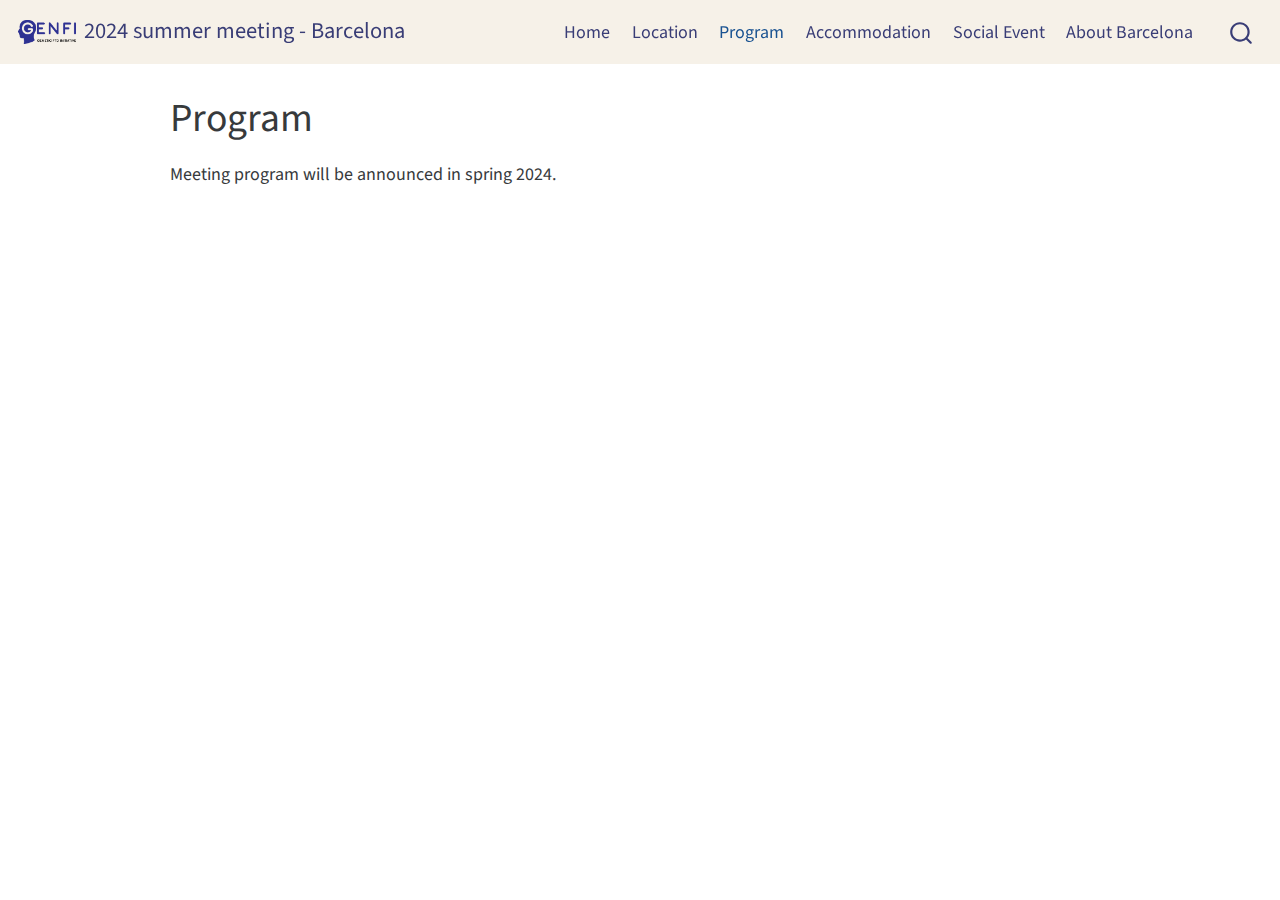
<file: docs/program.html>
<!DOCTYPE html>
<html xmlns="http://www.w3.org/1999/xhtml" lang="en" xml:lang="en"><head>

<meta charset="utf-8">
<meta name="generator" content="quarto-1.2.280">

<meta name="viewport" content="width=device-width, initial-scale=1.0, user-scalable=yes">


<title>2024 summer meeting - Barcelona - Program</title>
<style>
code{white-space: pre-wrap;}
span.smallcaps{font-variant: small-caps;}
div.columns{display: flex; gap: min(4vw, 1.5em);}
div.column{flex: auto; overflow-x: auto;}
div.hanging-indent{margin-left: 1.5em; text-indent: -1.5em;}
ul.task-list{list-style: none;}
ul.task-list li input[type="checkbox"] {
  width: 0.8em;
  margin: 0 0.8em 0.2em -1.6em;
  vertical-align: middle;
}
</style>


<script src="site_libs/quarto-nav/quarto-nav.js"></script>
<script src="site_libs/clipboard/clipboard.min.js"></script>
<script src="site_libs/quarto-search/autocomplete.umd.js"></script>
<script src="site_libs/quarto-search/fuse.min.js"></script>
<script src="site_libs/quarto-search/quarto-search.js"></script>
<meta name="quarto:offset" content="./">
<script src="site_libs/quarto-html/quarto.js"></script>
<script src="site_libs/quarto-html/popper.min.js"></script>
<script src="site_libs/quarto-html/tippy.umd.min.js"></script>
<script src="site_libs/quarto-html/anchor.min.js"></script>
<link href="site_libs/quarto-html/tippy.css" rel="stylesheet">
<link href="site_libs/quarto-html/quarto-syntax-highlighting.css" rel="stylesheet" id="quarto-text-highlighting-styles">
<script src="site_libs/bootstrap/bootstrap.min.js"></script>
<link href="site_libs/bootstrap/bootstrap-icons.css" rel="stylesheet">
<link href="site_libs/bootstrap/bootstrap.min.css" rel="stylesheet" id="quarto-bootstrap" data-mode="light">
<script id="quarto-search-options" type="application/json">{
  "location": "navbar",
  "copy-button": false,
  "collapse-after": 3,
  "panel-placement": "end",
  "type": "overlay",
  "limit": 20,
  "language": {
    "search-no-results-text": "No results",
    "search-matching-documents-text": "matching documents",
    "search-copy-link-title": "Copy link to search",
    "search-hide-matches-text": "Hide additional matches",
    "search-more-match-text": "more match in this document",
    "search-more-matches-text": "more matches in this document",
    "search-clear-button-title": "Clear",
    "search-detached-cancel-button-title": "Cancel",
    "search-submit-button-title": "Submit"
  }
}</script>


<link rel="stylesheet" href="styles.css">
</head>

<body class="nav-fixed">

<div id="quarto-search-results"></div>
  <header id="quarto-header" class="headroom fixed-top">
    <nav class="navbar navbar-expand-lg navbar-dark ">
      <div class="navbar-container container-fluid">
      <div class="navbar-brand-container">
    <a href="https://www.genfi.org/" class="navbar-brand navbar-brand-logo">
    <img src="./genfi_logo.png" alt="" class="navbar-logo">
    </a>
    <a class="navbar-brand" href="https://www.genfi.org/">
    <span class="navbar-title">2024 summer meeting - Barcelona</span>
    </a>
  </div>
          <button class="navbar-toggler" type="button" data-bs-toggle="collapse" data-bs-target="#navbarCollapse" aria-controls="navbarCollapse" aria-expanded="false" aria-label="Toggle navigation" onclick="if (window.quartoToggleHeadroom) { window.quartoToggleHeadroom(); }">
  <span class="navbar-toggler-icon"></span>
</button>
          <div class="collapse navbar-collapse" id="navbarCollapse">
            <ul class="navbar-nav navbar-nav-scroll ms-auto">
  <li class="nav-item">
    <a class="nav-link" href="./index.html">
 <span class="menu-text">Home</span></a>
  </li>  
  <li class="nav-item">
    <a class="nav-link" href="./about.html">
 <span class="menu-text">Location</span></a>
  </li>  
  <li class="nav-item">
    <a class="nav-link active" href="./program.html" aria-current="page">
 <span class="menu-text">Program</span></a>
  </li>  
  <li class="nav-item">
    <a class="nav-link" href="./accommodation.html">
 <span class="menu-text">Accommodation</span></a>
  </li>  
  <li class="nav-item">
    <a class="nav-link" href="./social event.html">
 <span class="menu-text">Social Event</span></a>
  </li>  
  <li class="nav-item">
    <a class="nav-link" href="./about barcelona.html">
 <span class="menu-text">About Barcelona</span></a>
  </li>  
</ul>
              <div id="quarto-search" class="" title="Search"></div>
          </div> <!-- /navcollapse -->
      </div> <!-- /container-fluid -->
    </nav>
</header>
<!-- content -->
<div id="quarto-content" class="quarto-container page-columns page-rows-contents page-layout-article page-navbar">
<!-- sidebar -->
<!-- margin-sidebar -->
    <div id="quarto-margin-sidebar" class="sidebar margin-sidebar">
        
    </div>
<!-- main -->
<main class="content" id="quarto-document-content">

<header id="title-block-header" class="quarto-title-block default">
<div class="quarto-title">
<h1 class="title">Program</h1>
</div>



<div class="quarto-title-meta">

    
  
    
  </div>
  

</header>

<p>Meeting program will be announced in spring 2024.</p>



</main> <!-- /main -->
<script id="quarto-html-after-body" type="application/javascript">
window.document.addEventListener("DOMContentLoaded", function (event) {
  const toggleBodyColorMode = (bsSheetEl) => {
    const mode = bsSheetEl.getAttribute("data-mode");
    const bodyEl = window.document.querySelector("body");
    if (mode === "dark") {
      bodyEl.classList.add("quarto-dark");
      bodyEl.classList.remove("quarto-light");
    } else {
      bodyEl.classList.add("quarto-light");
      bodyEl.classList.remove("quarto-dark");
    }
  }
  const toggleBodyColorPrimary = () => {
    const bsSheetEl = window.document.querySelector("link#quarto-bootstrap");
    if (bsSheetEl) {
      toggleBodyColorMode(bsSheetEl);
    }
  }
  toggleBodyColorPrimary();  
  const icon = "";
  const anchorJS = new window.AnchorJS();
  anchorJS.options = {
    placement: 'right',
    icon: icon
  };
  anchorJS.add('.anchored');
  const clipboard = new window.ClipboardJS('.code-copy-button', {
    target: function(trigger) {
      return trigger.previousElementSibling;
    }
  });
  clipboard.on('success', function(e) {
    // button target
    const button = e.trigger;
    // don't keep focus
    button.blur();
    // flash "checked"
    button.classList.add('code-copy-button-checked');
    var currentTitle = button.getAttribute("title");
    button.setAttribute("title", "Copied!");
    let tooltip;
    if (window.bootstrap) {
      button.setAttribute("data-bs-toggle", "tooltip");
      button.setAttribute("data-bs-placement", "left");
      button.setAttribute("data-bs-title", "Copied!");
      tooltip = new bootstrap.Tooltip(button, 
        { trigger: "manual", 
          customClass: "code-copy-button-tooltip",
          offset: [0, -8]});
      tooltip.show();    
    }
    setTimeout(function() {
      if (tooltip) {
        tooltip.hide();
        button.removeAttribute("data-bs-title");
        button.removeAttribute("data-bs-toggle");
        button.removeAttribute("data-bs-placement");
      }
      button.setAttribute("title", currentTitle);
      button.classList.remove('code-copy-button-checked');
    }, 1000);
    // clear code selection
    e.clearSelection();
  });
  function tippyHover(el, contentFn) {
    const config = {
      allowHTML: true,
      content: contentFn,
      maxWidth: 500,
      delay: 100,
      arrow: false,
      appendTo: function(el) {
          return el.parentElement;
      },
      interactive: true,
      interactiveBorder: 10,
      theme: 'quarto',
      placement: 'bottom-start'
    };
    window.tippy(el, config); 
  }
  const noterefs = window.document.querySelectorAll('a[role="doc-noteref"]');
  for (var i=0; i<noterefs.length; i++) {
    const ref = noterefs[i];
    tippyHover(ref, function() {
      // use id or data attribute instead here
      let href = ref.getAttribute('data-footnote-href') || ref.getAttribute('href');
      try { href = new URL(href).hash; } catch {}
      const id = href.replace(/^#\/?/, "");
      const note = window.document.getElementById(id);
      return note.innerHTML;
    });
  }
  const findCites = (el) => {
    const parentEl = el.parentElement;
    if (parentEl) {
      const cites = parentEl.dataset.cites;
      if (cites) {
        return {
          el,
          cites: cites.split(' ')
        };
      } else {
        return findCites(el.parentElement)
      }
    } else {
      return undefined;
    }
  };
  var bibliorefs = window.document.querySelectorAll('a[role="doc-biblioref"]');
  for (var i=0; i<bibliorefs.length; i++) {
    const ref = bibliorefs[i];
    const citeInfo = findCites(ref);
    if (citeInfo) {
      tippyHover(citeInfo.el, function() {
        var popup = window.document.createElement('div');
        citeInfo.cites.forEach(function(cite) {
          var citeDiv = window.document.createElement('div');
          citeDiv.classList.add('hanging-indent');
          citeDiv.classList.add('csl-entry');
          var biblioDiv = window.document.getElementById('ref-' + cite);
          if (biblioDiv) {
            citeDiv.innerHTML = biblioDiv.innerHTML;
          }
          popup.appendChild(citeDiv);
        });
        return popup.innerHTML;
      });
    }
  }
});
</script>
</div> <!-- /content -->



</body></html>
</file>
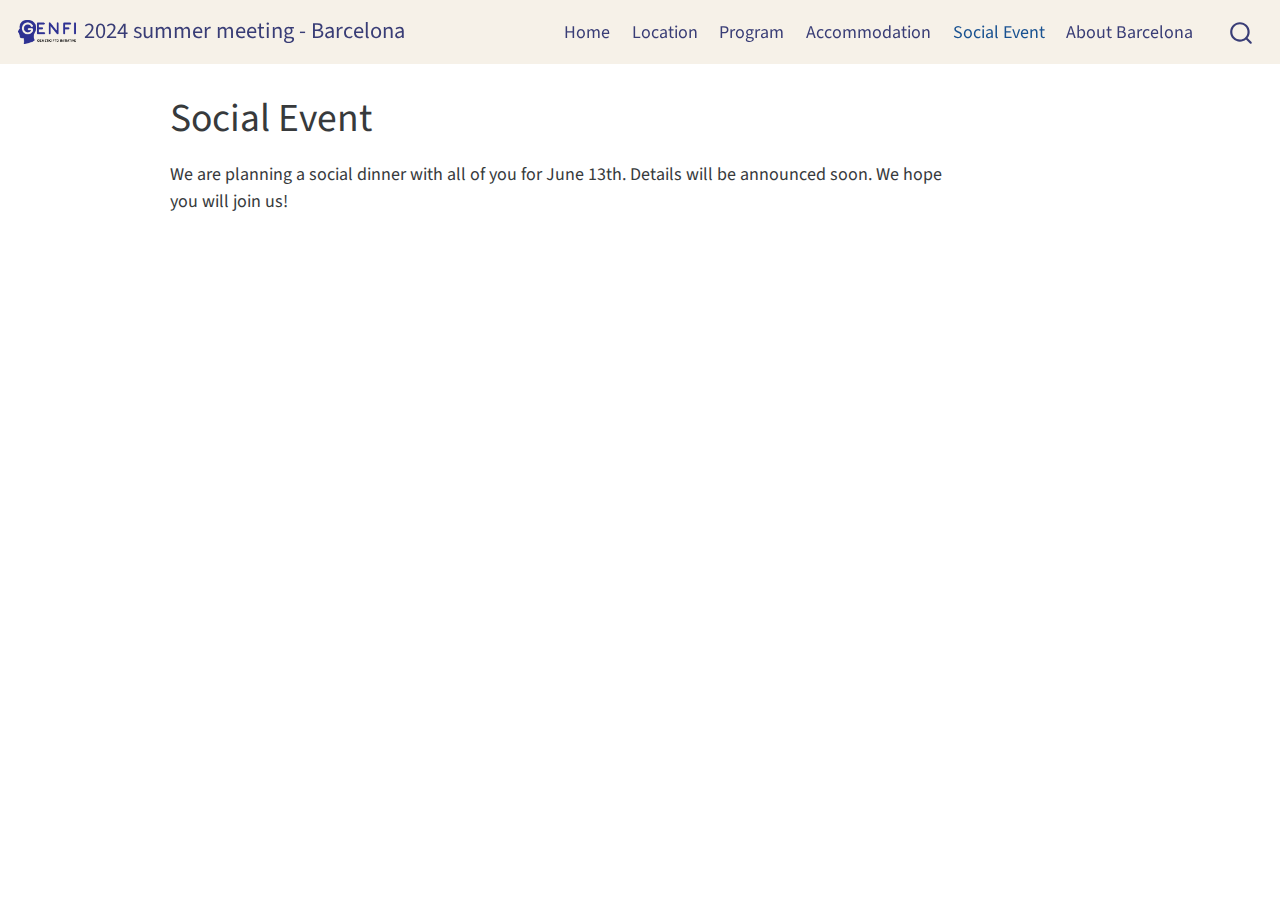
<file: docs/social event.html>
<!DOCTYPE html>
<html xmlns="http://www.w3.org/1999/xhtml" lang="en" xml:lang="en"><head>

<meta charset="utf-8">
<meta name="generator" content="quarto-1.2.280">

<meta name="viewport" content="width=device-width, initial-scale=1.0, user-scalable=yes">


<title>2024 summer meeting - Barcelona - Social Event</title>
<style>
code{white-space: pre-wrap;}
span.smallcaps{font-variant: small-caps;}
div.columns{display: flex; gap: min(4vw, 1.5em);}
div.column{flex: auto; overflow-x: auto;}
div.hanging-indent{margin-left: 1.5em; text-indent: -1.5em;}
ul.task-list{list-style: none;}
ul.task-list li input[type="checkbox"] {
  width: 0.8em;
  margin: 0 0.8em 0.2em -1.6em;
  vertical-align: middle;
}
</style>


<script src="site_libs/quarto-nav/quarto-nav.js"></script>
<script src="site_libs/clipboard/clipboard.min.js"></script>
<script src="site_libs/quarto-search/autocomplete.umd.js"></script>
<script src="site_libs/quarto-search/fuse.min.js"></script>
<script src="site_libs/quarto-search/quarto-search.js"></script>
<meta name="quarto:offset" content="./">
<script src="site_libs/quarto-html/quarto.js"></script>
<script src="site_libs/quarto-html/popper.min.js"></script>
<script src="site_libs/quarto-html/tippy.umd.min.js"></script>
<script src="site_libs/quarto-html/anchor.min.js"></script>
<link href="site_libs/quarto-html/tippy.css" rel="stylesheet">
<link href="site_libs/quarto-html/quarto-syntax-highlighting.css" rel="stylesheet" id="quarto-text-highlighting-styles">
<script src="site_libs/bootstrap/bootstrap.min.js"></script>
<link href="site_libs/bootstrap/bootstrap-icons.css" rel="stylesheet">
<link href="site_libs/bootstrap/bootstrap.min.css" rel="stylesheet" id="quarto-bootstrap" data-mode="light">
<script id="quarto-search-options" type="application/json">{
  "location": "navbar",
  "copy-button": false,
  "collapse-after": 3,
  "panel-placement": "end",
  "type": "overlay",
  "limit": 20,
  "language": {
    "search-no-results-text": "No results",
    "search-matching-documents-text": "matching documents",
    "search-copy-link-title": "Copy link to search",
    "search-hide-matches-text": "Hide additional matches",
    "search-more-match-text": "more match in this document",
    "search-more-matches-text": "more matches in this document",
    "search-clear-button-title": "Clear",
    "search-detached-cancel-button-title": "Cancel",
    "search-submit-button-title": "Submit"
  }
}</script>


<link rel="stylesheet" href="styles.css">
</head>

<body class="nav-fixed">

<div id="quarto-search-results"></div>
  <header id="quarto-header" class="headroom fixed-top">
    <nav class="navbar navbar-expand-lg navbar-dark ">
      <div class="navbar-container container-fluid">
      <div class="navbar-brand-container">
    <a href="https://www.genfi.org/" class="navbar-brand navbar-brand-logo">
    <img src="./genfi_logo.png" alt="" class="navbar-logo">
    </a>
    <a class="navbar-brand" href="https://www.genfi.org/">
    <span class="navbar-title">2024 summer meeting - Barcelona</span>
    </a>
  </div>
          <button class="navbar-toggler" type="button" data-bs-toggle="collapse" data-bs-target="#navbarCollapse" aria-controls="navbarCollapse" aria-expanded="false" aria-label="Toggle navigation" onclick="if (window.quartoToggleHeadroom) { window.quartoToggleHeadroom(); }">
  <span class="navbar-toggler-icon"></span>
</button>
          <div class="collapse navbar-collapse" id="navbarCollapse">
            <ul class="navbar-nav navbar-nav-scroll ms-auto">
  <li class="nav-item">
    <a class="nav-link" href="./index.html">
 <span class="menu-text">Home</span></a>
  </li>  
  <li class="nav-item">
    <a class="nav-link" href="./about.html">
 <span class="menu-text">Location</span></a>
  </li>  
  <li class="nav-item">
    <a class="nav-link" href="./program.html">
 <span class="menu-text">Program</span></a>
  </li>  
  <li class="nav-item">
    <a class="nav-link" href="./accommodation.html">
 <span class="menu-text">Accommodation</span></a>
  </li>  
  <li class="nav-item">
    <a class="nav-link active" href="./social event.html" aria-current="page">
 <span class="menu-text">Social Event</span></a>
  </li>  
  <li class="nav-item">
    <a class="nav-link" href="./about barcelona.html">
 <span class="menu-text">About Barcelona</span></a>
  </li>  
</ul>
              <div id="quarto-search" class="" title="Search"></div>
          </div> <!-- /navcollapse -->
      </div> <!-- /container-fluid -->
    </nav>
</header>
<!-- content -->
<div id="quarto-content" class="quarto-container page-columns page-rows-contents page-layout-article page-navbar">
<!-- sidebar -->
<!-- margin-sidebar -->
    <div id="quarto-margin-sidebar" class="sidebar margin-sidebar">
        
    </div>
<!-- main -->
<main class="content" id="quarto-document-content">

<header id="title-block-header" class="quarto-title-block default">
<div class="quarto-title">
<h1 class="title">Social Event</h1>
</div>



<div class="quarto-title-meta">

    
  
    
  </div>
  

</header>

<p>We are planning a social dinner with all of you for June 13th. Details will be announced soon. We hope you will join us!</p>



</main> <!-- /main -->
<script id="quarto-html-after-body" type="application/javascript">
window.document.addEventListener("DOMContentLoaded", function (event) {
  const toggleBodyColorMode = (bsSheetEl) => {
    const mode = bsSheetEl.getAttribute("data-mode");
    const bodyEl = window.document.querySelector("body");
    if (mode === "dark") {
      bodyEl.classList.add("quarto-dark");
      bodyEl.classList.remove("quarto-light");
    } else {
      bodyEl.classList.add("quarto-light");
      bodyEl.classList.remove("quarto-dark");
    }
  }
  const toggleBodyColorPrimary = () => {
    const bsSheetEl = window.document.querySelector("link#quarto-bootstrap");
    if (bsSheetEl) {
      toggleBodyColorMode(bsSheetEl);
    }
  }
  toggleBodyColorPrimary();  
  const icon = "";
  const anchorJS = new window.AnchorJS();
  anchorJS.options = {
    placement: 'right',
    icon: icon
  };
  anchorJS.add('.anchored');
  const clipboard = new window.ClipboardJS('.code-copy-button', {
    target: function(trigger) {
      return trigger.previousElementSibling;
    }
  });
  clipboard.on('success', function(e) {
    // button target
    const button = e.trigger;
    // don't keep focus
    button.blur();
    // flash "checked"
    button.classList.add('code-copy-button-checked');
    var currentTitle = button.getAttribute("title");
    button.setAttribute("title", "Copied!");
    let tooltip;
    if (window.bootstrap) {
      button.setAttribute("data-bs-toggle", "tooltip");
      button.setAttribute("data-bs-placement", "left");
      button.setAttribute("data-bs-title", "Copied!");
      tooltip = new bootstrap.Tooltip(button, 
        { trigger: "manual", 
          customClass: "code-copy-button-tooltip",
          offset: [0, -8]});
      tooltip.show();    
    }
    setTimeout(function() {
      if (tooltip) {
        tooltip.hide();
        button.removeAttribute("data-bs-title");
        button.removeAttribute("data-bs-toggle");
        button.removeAttribute("data-bs-placement");
      }
      button.setAttribute("title", currentTitle);
      button.classList.remove('code-copy-button-checked');
    }, 1000);
    // clear code selection
    e.clearSelection();
  });
  function tippyHover(el, contentFn) {
    const config = {
      allowHTML: true,
      content: contentFn,
      maxWidth: 500,
      delay: 100,
      arrow: false,
      appendTo: function(el) {
          return el.parentElement;
      },
      interactive: true,
      interactiveBorder: 10,
      theme: 'quarto',
      placement: 'bottom-start'
    };
    window.tippy(el, config); 
  }
  const noterefs = window.document.querySelectorAll('a[role="doc-noteref"]');
  for (var i=0; i<noterefs.length; i++) {
    const ref = noterefs[i];
    tippyHover(ref, function() {
      // use id or data attribute instead here
      let href = ref.getAttribute('data-footnote-href') || ref.getAttribute('href');
      try { href = new URL(href).hash; } catch {}
      const id = href.replace(/^#\/?/, "");
      const note = window.document.getElementById(id);
      return note.innerHTML;
    });
  }
  const findCites = (el) => {
    const parentEl = el.parentElement;
    if (parentEl) {
      const cites = parentEl.dataset.cites;
      if (cites) {
        return {
          el,
          cites: cites.split(' ')
        };
      } else {
        return findCites(el.parentElement)
      }
    } else {
      return undefined;
    }
  };
  var bibliorefs = window.document.querySelectorAll('a[role="doc-biblioref"]');
  for (var i=0; i<bibliorefs.length; i++) {
    const ref = bibliorefs[i];
    const citeInfo = findCites(ref);
    if (citeInfo) {
      tippyHover(citeInfo.el, function() {
        var popup = window.document.createElement('div');
        citeInfo.cites.forEach(function(cite) {
          var citeDiv = window.document.createElement('div');
          citeDiv.classList.add('hanging-indent');
          citeDiv.classList.add('csl-entry');
          var biblioDiv = window.document.getElementById('ref-' + cite);
          if (biblioDiv) {
            citeDiv.innerHTML = biblioDiv.innerHTML;
          }
          popup.appendChild(citeDiv);
        });
        return popup.innerHTML;
      });
    }
  }
});
</script>
</div> <!-- /content -->



</body></html>
</file>
<file: docs/site_libs/quarto-html/tippy.css>
.tippy-box[data-animation=fade][data-state=hidden]{opacity:0}[data-tippy-root]{max-width:calc(100vw - 10px)}.tippy-box{position:relative;background-color:#333;color:#fff;border-radius:4px;font-size:14px;line-height:1.4;white-space:normal;outline:0;transition-property:transform,visibility,opacity}.tippy-box[data-placement^=top]>.tippy-arrow{bottom:0}.tippy-box[data-placement^=top]>.tippy-arrow:before{bottom:-7px;left:0;border-width:8px 8px 0;border-top-color:initial;transform-origin:center top}.tippy-box[data-placement^=bottom]>.tippy-arrow{top:0}.tippy-box[data-placement^=bottom]>.tippy-arrow:before{top:-7px;left:0;border-width:0 8px 8px;border-bottom-color:initial;transform-origin:center bottom}.tippy-box[data-placement^=left]>.tippy-arrow{right:0}.tippy-box[data-placement^=left]>.tippy-arrow:before{border-width:8px 0 8px 8px;border-left-color:initial;right:-7px;transform-origin:center left}.tippy-box[data-placement^=right]>.tippy-arrow{left:0}.tippy-box[data-placement^=right]>.tippy-arrow:before{left:-7px;border-width:8px 8px 8px 0;border-right-color:initial;transform-origin:center right}.tippy-box[data-inertia][data-state=visible]{transition-timing-function:cubic-bezier(.54,1.5,.38,1.11)}.tippy-arrow{width:16px;height:16px;color:#333}.tippy-arrow:before{content:"";position:absolute;border-color:transparent;border-style:solid}.tippy-content{position:relative;padding:5px 9px;z-index:1}
</file>
<file: docs/site_libs/quarto-html/quarto-syntax-highlighting.css>
/* quarto syntax highlight colors */
:root {
  --quarto-hl-ot-color: #003B4F;
  --quarto-hl-at-color: #657422;
  --quarto-hl-ss-color: #20794D;
  --quarto-hl-an-color: #5E5E5E;
  --quarto-hl-fu-color: #4758AB;
  --quarto-hl-st-color: #20794D;
  --quarto-hl-cf-color: #003B4F;
  --quarto-hl-op-color: #5E5E5E;
  --quarto-hl-er-color: #AD0000;
  --quarto-hl-bn-color: #AD0000;
  --quarto-hl-al-color: #AD0000;
  --quarto-hl-va-color: #111111;
  --quarto-hl-bu-color: inherit;
  --quarto-hl-ex-color: inherit;
  --quarto-hl-pp-color: #AD0000;
  --quarto-hl-in-color: #5E5E5E;
  --quarto-hl-vs-color: #20794D;
  --quarto-hl-wa-color: #5E5E5E;
  --quarto-hl-do-color: #5E5E5E;
  --quarto-hl-im-color: #00769E;
  --quarto-hl-ch-color: #20794D;
  --quarto-hl-dt-color: #AD0000;
  --quarto-hl-fl-color: #AD0000;
  --quarto-hl-co-color: #5E5E5E;
  --quarto-hl-cv-color: #5E5E5E;
  --quarto-hl-cn-color: #8f5902;
  --quarto-hl-sc-color: #5E5E5E;
  --quarto-hl-dv-color: #AD0000;
  --quarto-hl-kw-color: #003B4F;
}

/* other quarto variables */
:root {
  --quarto-font-monospace: SFMono-Regular, Menlo, Monaco, Consolas, "Liberation Mono", "Courier New", monospace;
}

pre > code.sourceCode > span {
  color: #003B4F;
}

code span {
  color: #003B4F;
}

code.sourceCode > span {
  color: #003B4F;
}

div.sourceCode,
div.sourceCode pre.sourceCode {
  color: #003B4F;
}

code span.ot {
  color: #003B4F;
}

code span.at {
  color: #657422;
}

code span.ss {
  color: #20794D;
}

code span.an {
  color: #5E5E5E;
}

code span.fu {
  color: #4758AB;
}

code span.st {
  color: #20794D;
}

code span.cf {
  color: #003B4F;
}

code span.op {
  color: #5E5E5E;
}

code span.er {
  color: #AD0000;
}

code span.bn {
  color: #AD0000;
}

code span.al {
  color: #AD0000;
}

code span.va {
  color: #111111;
}

code span.pp {
  color: #AD0000;
}

code span.in {
  color: #5E5E5E;
}

code span.vs {
  color: #20794D;
}

code span.wa {
  color: #5E5E5E;
  font-style: italic;
}

code span.do {
  color: #5E5E5E;
  font-style: italic;
}

code span.im {
  color: #00769E;
}

code span.ch {
  color: #20794D;
}

code span.dt {
  color: #AD0000;
}

code span.fl {
  color: #AD0000;
}

code span.co {
  color: #5E5E5E;
}

code span.cv {
  color: #5E5E5E;
  font-style: italic;
}

code span.cn {
  color: #8f5902;
}

code span.sc {
  color: #5E5E5E;
}

code span.dv {
  color: #AD0000;
}

code span.kw {
  color: #003B4F;
}

.prevent-inlining {
  content: "</";
}

/*# sourceMappingURL=debc5d5d77c3f9108843748ff7464032.css.map */
</file>
<file: docs/styles.css>
/* css styles */
</file>
